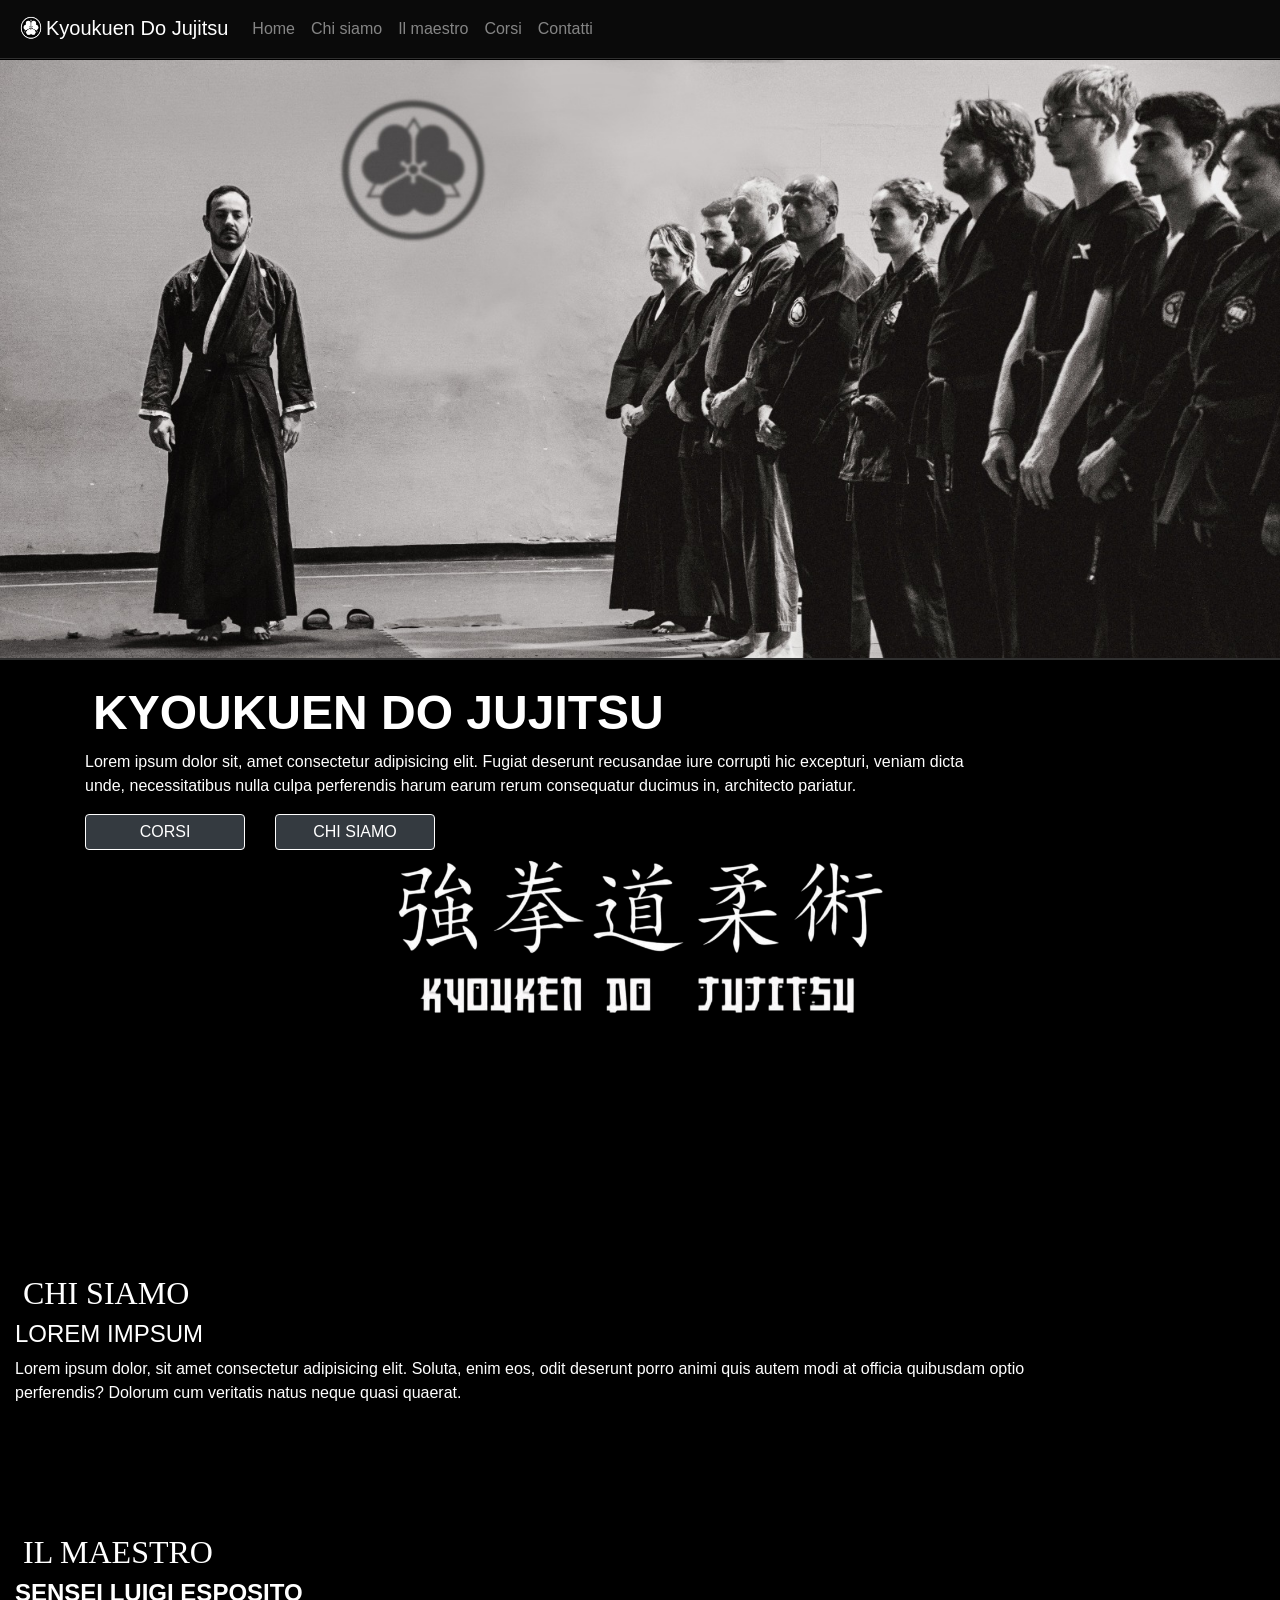
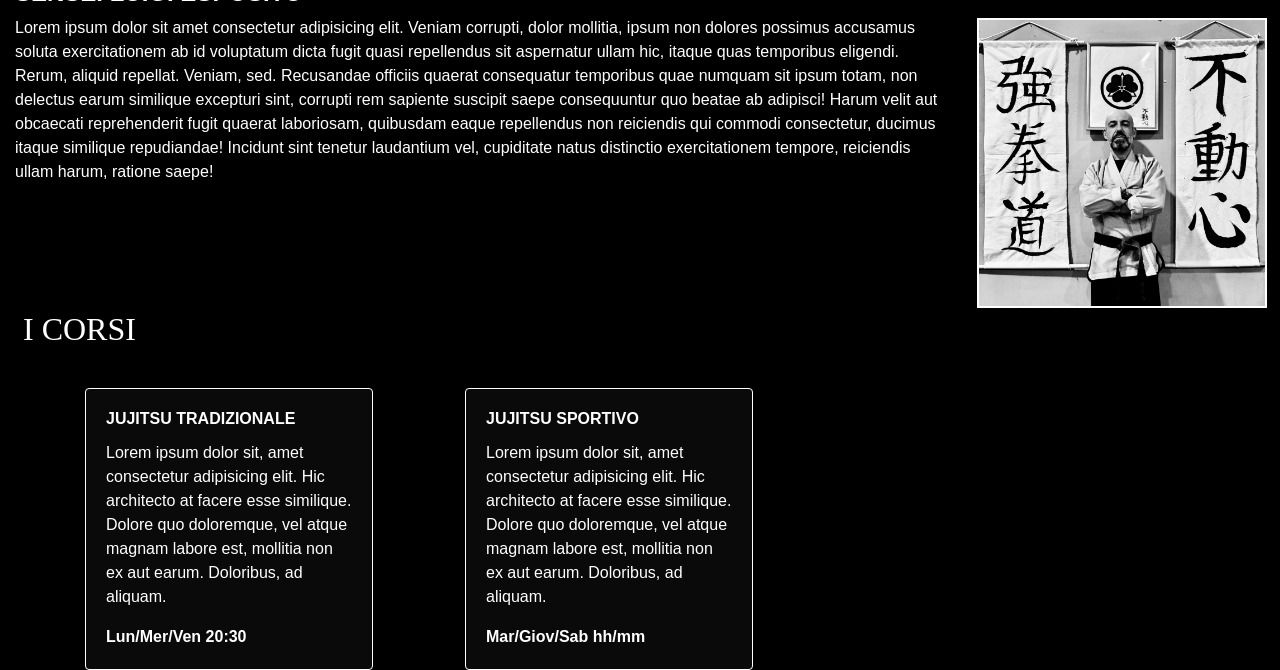
<file: home2.html>
<!DOCTYPE html>
<html lang="en">
    <head>
        <meta charset="UTF-8" />
        <meta name="viewport" content="width=device-width, initial-scale=1.0" />
        <title>HomeNew</title>
        <link rel="stylesheet" href="https://cdn.jsdelivr.net/npm/bootstrap@4.6.2/dist/css/bootstrap.min.css" />
        <link rel="stylesheet" href="style2.css" />
        <script src="script.js"></script>
    </head>
    <body>
        <script src="https://cdn.jsdelivr.net/npm/jquery@3.5.1/dist/jquery.slim.min.js"></script>
        <script src="https://cdn.jsdelivr.net/npm/bootstrap@4.6.2/dist/js/bootstrap.bundle.min.js"></script>

        <!--Navbar-->
        <nav id="nav" class="navbar navbar-expand-lg navbar fixed-top navbar-dark">
            <a class="navbar-brand" href="#">
                <img src="img/fudoshin.png" width="30" height="30" alt="" />Kyoukuen Do Jujitsu</a
            >
            <button
                class="navbar-toggler"
                type="button"
                data-toggle="collapse"
                data-target="#navbarNav"
                aria-controls="navbarNav"
                aria-expanded="false"
                aria-label="Toggle navigation"
            >
                <span class="navbar-toggler-icon"></span>
            </button>
            <div class="collapse navbar-collapse" id="navbarNav">
                <ul class="navbar-nav">
                    <li class="nav-item">
                        <a class="nav-link" href="home2.html">Home <span class="sr-only">(current)</span></a>
                    </li>
                    <li class="nav-item">
                        <a class="nav-link" href="#chisiamo">Chi siamo</a>
                    </li>
                    <li class="nav-item">
                        <a class="nav-link" href="#maestro">Il maestro</a>
                    </li>
                    <li class="nav-item">
                        <a class="nav-link" href="#corsi">Corsi</a>
                    </li>
                    <li class="nav-item">
                        <a class="nav-link" href="#">Contatti</a>
                    </li>
                </ul>
            </div>
        </nav>

        <div id="banner"></div>
        <div id="generale">
            <div id="inizio">
                <div class="container">
                    <div class="row">
                        <div class="col-lg-10 col-md-10 col-sm-10 col-10">
                            <h1 id="titolo">KYOUKUEN DO JUJITSU</h1>
                        </div>
                    </div>
                    <div class="row">
                        <div class="col-lg-10 col-md-12 col-sm-12 col-12">
                            <p>
                                Lorem ipsum dolor sit, amet consectetur adipisicing elit. Fugiat deserunt recusandae
                                iure corrupti hic excepturi, veniam dicta unde, necessitatibus nulla culpa perferendis
                                harum earum rerum consequatur ducimus in, architecto pariatur.
                            </p>
                        </div>
                    </div>
                </div>

                <div class="container">
                    <div class="row">
                        <div class="col-lg-2 col-md-4 col-sm-6 col-6">
                            <a class="btn btn-dark button" href="#corsi">CORSI</a>
                        </div>
                        <div class="col-lg-2 col-md-4 col-sm-6 col-6">
                            <a class="btn btn-dark button" href="#chisiamo">CHI SIAMO</a>
                        </div>
                    </div>
                </div>
                <div id="immagine"></div>
            </div>

            <div id="chisiamo">
                <div class="container-fluid">
                    <div class="row">
                        <div class="col-lg-3 col-md-10 col-sm-10 col-10">
                            <h2>CHI SIAMO</h2>
                        </div>
                    </div>

                    <div class="row">
                        <div class="col-12">
                            <h4>LOREM IMPSUM</h4>
                        </div>
                    </div>

                    <div class="row">
                        <div class="col-lg-10 col-md-12 col-sm-12 col-12">
                            <p>
                                Lorem ipsum dolor, sit amet consectetur adipisicing elit. Soluta, enim eos, odit
                                deserunt porro animi quis autem modi at officia quibusdam optio perferendis? Dolorum cum
                                veritatis natus neque quasi quaerat.
                            </p>
                        </div>
                    </div>
                </div>
            </div>

            <div id="maestro">
                <div class="container-fluid">
                    <div class="row">
                        <div class="col-lg-3 col-md-10 col-sm-10 col-10">
                            <h2>IL MAESTRO</h2>
                        </div>
                    </div>

                    <div class="row">
                        <div class="col-12">
                            <h4 style="font-weight: bold">SENSEI LUIGI ESPOSITO</h4>
                        </div>
                    </div>

                    <div class="row">
                        <div class="col-lg-9 col-md-12 col-sm-12 col-12">
                            <p>
                                Lorem ipsum dolor sit amet consectetur adipisicing elit. Veniam corrupti, dolor
                                mollitia, ipsum non dolores possimus accusamus soluta exercitationem ab id voluptatum
                                dicta fugit quasi repellendus sit aspernatur ullam hic, itaque quas temporibus eligendi.
                                Rerum, aliquid repellat. Veniam, sed. Recusandae officiis quaerat consequatur temporibus
                                quae numquam sit ipsum totam, non delectus earum similique excepturi sint, corrupti rem
                                sapiente suscipit saepe consequuntur quo beatae ab adipisci! Harum velit aut obcaecati
                                reprehenderit fugit quaerat laboriosam, quibusdam eaque repellendus non reiciendis qui
                                commodi consectetur, ducimus itaque similique repudiandae! Incidunt sint tenetur
                                laudantium vel, cupiditate natus distinctio exercitationem tempore, reiciendis ullam
                                harum, ratione saepe!
                            </p>
                        </div>
                        <div class="col-lg-3">
                            <img
                                style="border: 2px solid white; margin: 2px"
                                src="img/maestro.jpeg"
                                width="100%"
                                height="auto"
                                alt=""
                            />
                        </div>
                    </div>
                </div>
            </div>

            <div id="corsi">
                <div class="container-fluid">
                    <div class="row">
                        <div class="col-lg-3 col-md-10 col-sm-10 col-10">
                            <h2>I CORSI</h2>
                        </div>
                    </div>

                    <div class="container">
                        <div class="row">
                            <div class="col-lg-4 col-md-5 col-sm-12 col-12">
                                <!--card-->
                                <div class="card" style="width: 18rem">
                                    <div class="card-body">
                                        <h5 class="card-title">JUJITSU TRADIZIONALE</h5>

                                        <p class="card-text">
                                            Lorem ipsum dolor sit, amet consectetur adipisicing elit. Hic architecto at
                                            facere esse similique. Dolore quo doloremque, vel atque magnam labore est,
                                            mollitia non ex aut earum. Doloribus, ad aliquam.
                                        </p>
                                        <span class="card-subtitle">Lun/Mer/Ven</span>
                                        <span class="card-subtitle">20:30</span>
                                    </div>
                                </div>
                            </div>

                            <div class="col-lg-4 col-md-5 col-sm-12 col-12">
                                 <!--card-->
                                <div class="card" style="width: 18rem">
                                    <div class="card-body">
                                        <h5 class="card-title">JUJITSU SPORTIVO</h5>

                                        <p class="card-text">
                                            Lorem ipsum dolor sit, amet consectetur adipisicing elit. Hic architecto at
                                            facere esse similique. Dolore quo doloremque, vel atque magnam labore est,
                                            mollitia non ex aut earum. Doloribus, ad aliquam.
                                        </p>
                                        <span class="card-subtitle">Mar/Giov/Sab</span>
                                        <span class="card-subtitle">hh/mm</span>
                                    </div>
                                </div>
                            </div>
                        </div>
                    </div>
                </div>
            </div>
        </div>
    </body>
</html>
</file>
<file: style2.css>
body {
  background-color: black;
  font-family: "Poppins", sans-serif;
  font-weight: 400;
  font-style: normal;
  color: white;
  overflow-x: hidden;
  max-width: 100vw;
}

#inizio {
  align-content: center;
  padding-top: 1.5rem;
  padding-bottom: 7rem;
}

.separatore {
  border-bottom: 2px solid #303030;
  margin-top: 2rem; /* 1rem= 16px 2rem=32px 7rem=112px*/
}

#immagine {
  height: 200px;
  background-image: url(img/sfondo.png);
  background-position: center;
  background-size: 500px;
  background-repeat: no-repeat;
}

#chisiamo {
  padding-top: 7rem;
}

#maestro {
  padding-top: 7rem;
}

#maestroimg {
  margin-top: 5px;
  margin-bottom: 10px;
}

#discipline {
  padding-top: 7rem;
}

@media (max-width: 500px) {
  #immagine {
    background-size: 350px;
  }
}

#nav {
  background-color: #0a0a0a;
  border-bottom: 1px solid #303030;
}

#banner {
  background-image: url(img/banner.jpeg);
  background-repeat: no-repeat;
  height: 600px;
  width: 100%;
  background-size: cover;
  border-bottom: 2px solid #303030;
  /* ← limita la larghezza */
  max-width: 100vw;
  overflow: hidden;
  margin-top: 60px;
  /* Testo al centro
  align-items: center;
  justify-content: flex-end;
  flex-direction: column;
  position: relative; */
}

h1,
h3,
h2 {
  font-weight: bold;
  line-height: 1.2;
}

h2 {
  font-weight: 300;
  font-family: "Playfair Display", serif;
}

h3 {
  margin-top: 10px;
  margin-bottom: 10px;
  font-weight: bold;
  font-size: large;
}

#titolo {
  font-size: 3rem;
  font-weight: bold;
}

@media (max-width: 800px) {
  #titolo {
    font-size: 30px;
  }
}

@media (min-width: 992px) {
  .paragrafo,
  h1,
  h2,
  h3,
  .underliner {
    padding-left: 0.5rem;
    padding-right: 0.5rem;
  }
}

@media (max-width: 765px) {
  #divposizione {
    justify-content: flex-start !important;
  }
}

.underliner {
  border-bottom: 2px solid white;
  margin-top: 5px;
}

h6 {
  font-weight: bold;
}

#collegamenti {
  padding-top: 2rem;
  display: flex;
  flex-direction: column;
  justify-content: center;
}

#social {
  padding-bottom: 1rem;
}

#posizioneimg:hover {
  border: 2px solid white;
}

.info {
  font-size: 1rem;
}

.paragrafo {
  text-align: justify;
  hyphens: auto;
  font-size: 1.05rem;
  line-height: 1.6;
  color: whitesmoke;
}

@media (min-width: 992px) {
  .paragrafo {
    font-size: 1rem;
    line-height: 1.7;
  }
}

.paragrafo_card {
  text-align: justify;
  hyphens: auto;
  font-size: 14px;
  color: whitesmoke;
  font-weight: 300;
}

.button {
  color: white;
  border-color: white;
  width: 100%;
  padding: 5px 5px 5px 5px;
}

.card {
  background-color: #0a0a0a;
  border: 1px solid white;
  margin-top: 2rem;
}

.card-subtitle {
  font-size: 1rem;
  font-weight: 600;
  justify-content: center;
}

.orariocard {
  padding-left: 5px;
}

.card-title {
  font-weight: bold;
  font-size: 1rem;
}

#footer {
  background-color: #0a0a0a;
  margin-top: 2rem;
  height: auto;
  border-top: 2px solid #303030;
  justify-content: center;
}

.icone {
  border-radius: 50%;
  border: 1px solid transparent;
}
</file>
